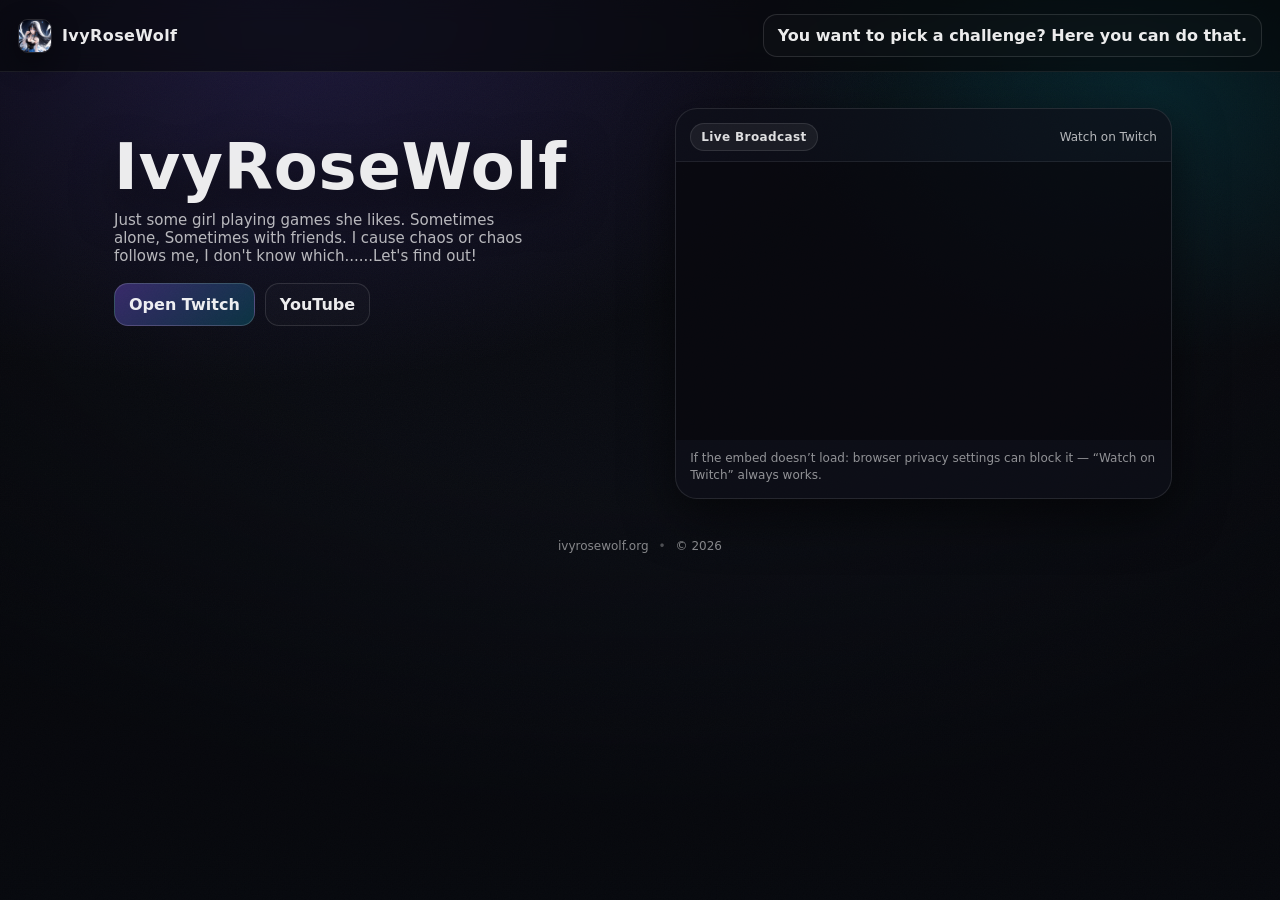
<file: index.html>
<!doctype html>
<html lang="en">
<head>
  <link rel="canonical" href="https://ivyrosewolf.org/">
  <meta charset="utf-8" />
  <meta name="viewport" content="width=device-width,initial-scale=1" />
  <meta name="description" content="IvyRoseWolf — stream + links" />
  <meta name="robots" content="index, follow" />

  <meta property="og:title" content="IvyRoseWolf" />
  <meta property="og:type" content="website" />
  <meta property="og:url" content="https://ivyrosewolf.org/" />
  <meta property="og:image" content="https://ivyrosewolf.org/assets/icons/ivy_logo.png" />

  <title>IvyRoseWolf</title>

  <link rel="icon" href="assets/icons/ivy_logo.png" />
  <link rel="stylesheet" href="./style.css" />
</head>

<body>
  <div class="bg">
    <div class="noise" aria-hidden="true"></div>
    <div class="vignette" aria-hidden="true"></div>
  </div>

  <header class="topbar">
    <a class="brand" href="/" aria-label="IvyRoseWolf home">
      <img class="brand__logo" src="assets/icons/ivy_logo.png" alt="IvyRoseWolf logo" />
      <span class="brand__text">IvyRoseWolf</span>
    </a>

    <a class="btn btn--ghost topbarChallengeBtn" href="/challenges/">
      You want to pick a challenge? Here you can do that.
    </a>
  </header>

  <main class="container">
    <section class="hero" id="live">
      <div class="hero__copy">
        <h1 class="title">IvyRoseWolf</h1>
        <p class="subtitle">Just some girl playing games she likes. Sometimes alone, Sometimes with friends. I cause chaos or chaos follows me, I don't know which......Let's find out!</p>

        <div class="cta">
          <a class="btn btn--primary" href="https://www.twitch.tv/ivy_rose_wolf" target="_blank" rel="noreferrer">Open Twitch</a>
          <a class="btn btn--ghost" href="https://www.youtube.com/channel/UCwQzS7hNbOVA6juaqU6e72A" target="_blank" rel="noreferrer">YouTube</a>
        </div>
      </div>

      <div class="hero__card">
        <div class="card__header">
          <span class="pill">Live Broadcast</span>
          <a class="card__link" href="https://www.twitch.tv/ivy_rose_wolf" target="_blank" rel="noreferrer">Watch on Twitch</a>
        </div>

        <div class="player">
          <iframe
            id="twitchEmbed"
            title="IvyRoseWolf Twitch Stream"
            allowfullscreen
            scrolling="no"
            frameborder="0"
            allow="autoplay; fullscreen"
          ></iframe>
        </div>

        <p class="card__note">
          If the embed doesn’t load: browser privacy settings can block it — “Watch on Twitch” always works.
        </p>
      </div>
    </section>

    <footer class="footer">
      <span>ivyrosewolf.org</span>
      <span class="dot">•</span>
      <span>© <span id="year"></span></span>
    </footer>
  </main>

  <script src="script.js"></script>
  <script>
    document.getElementById("year").textContent = new Date().getFullYear();
  </script>
</body>
</html>
</file>
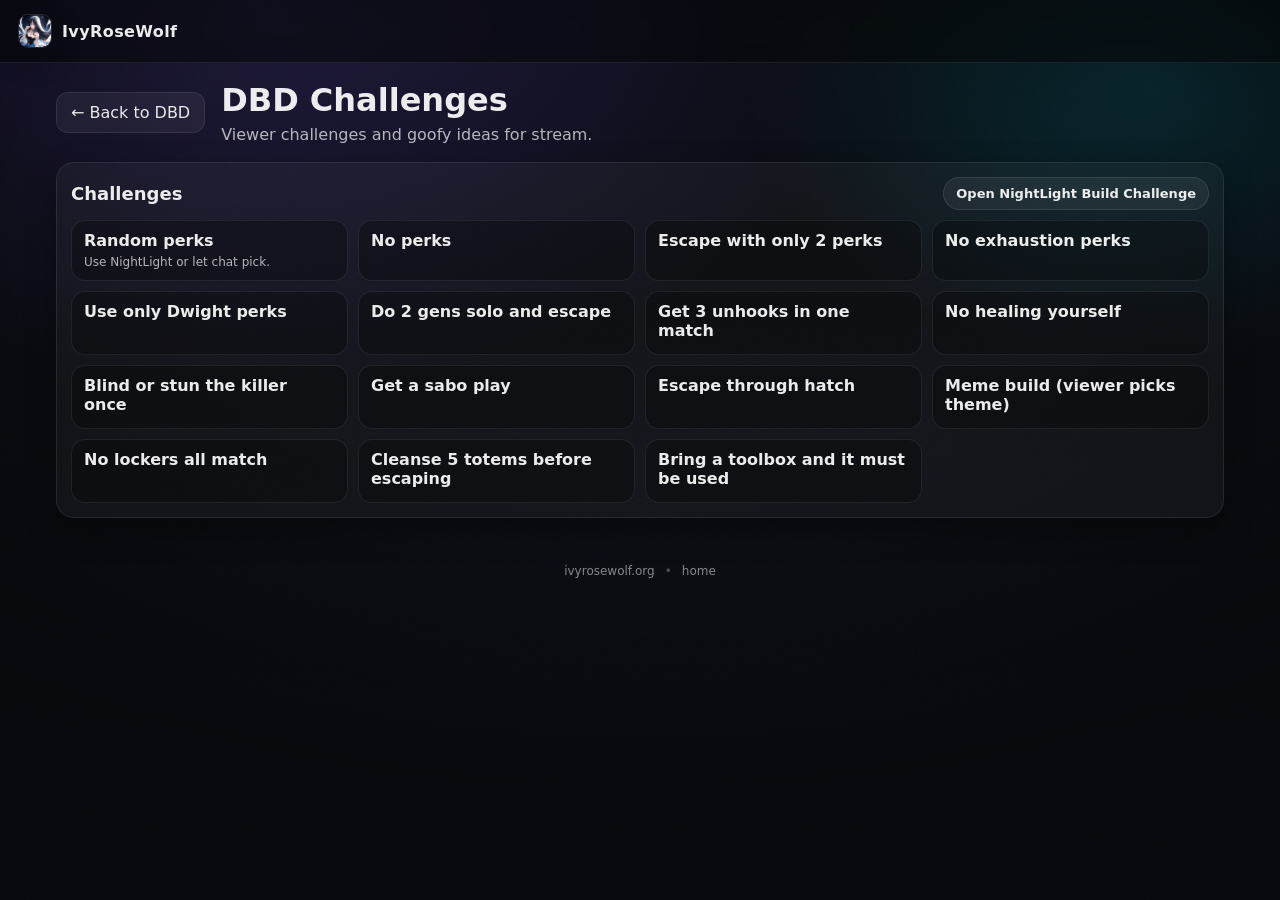
<file: challenges/index.html>
<!doctype html>
<html lang="en">
<head>
  <link rel="canonical" href="https://ivyrosewolf.org/challenges/">
  <meta charset="utf-8" />
  <meta name="viewport" content="width=device-width,initial-scale=1" />
  <title>IvyRoseWolf • DBD Challenges</title>
  <meta name="description" content="Dead by Daylight stream challenges for IvyRoseWolf." />

  <link rel="icon" href="../assets/icons/ivy_logo.png" />
  <link rel="stylesheet" href="../style.css" />
  <link rel="stylesheet" href="./style.css" />
</head>
<body>
  <div class="bg">
    <div class="noise" aria-hidden="true"></div>
    <div class="vignette" aria-hidden="true"></div>
  </div>

  <header class="topbar">
    <a class="brand" href="/" aria-label="Back to home">
      <img class="brand__logo" src="../assets/icons/ivy_logo.png" alt="IvyRoseWolf logo" />
      <span class="brand__text">IvyRoseWolf</span>
    </a>
  </header>

  <main class="pageWrap">
    <header class="topHeader">
      <a class="backBtn" href="../deadbydaylight/">← Back to DBD</a>

      <div class="titleWrap">
        <h1 class="pageTitle">DBD Challenges</h1>
        <p class="pageSub">Viewer challenges and goofy ideas for stream.</p>
      </div>
    </header>

    <section class="challengeSection" aria-label="DBD Challenges">
      <div class="challengeHeader">
        <h2 class="challengeTitle">Challenges</h2>

        <div class="challengeLinks">
          <a class="pillBtn" href="https://nightlight.gg/buildchallenge" target="_blank" rel="noopener">
            Open NightLight Build Challenge
          </a>
        </div>
      </div>

      <div id="challengeList" class="challengeList"></div>
    </section>

    <footer class="footer challengesFooter">
      <span>ivyrosewolf.org</span>
      <span class="dot">•</span>
      <span><a href="/" class="footerLink">home</a></span>
    </footer>
  </main>

  <script src="./script.js"></script>
</body>
</html>
</file>
<file: style.css>
:root{
  --bg0: #07080c;
  --bg1: #0c0f18;
  --card: rgba(14, 16, 26, .72);
  --border: rgba(255,255,255,.10);
  --text: rgba(255,255,255,.92);
  --muted: rgba(255,255,255,.70);
  --muted2: rgba(255,255,255,.55);
  --shadow: 0 16px 50px rgba(0,0,0,.55);

  --radius-lg: 22px;
  --radius-md: 16px;

  --focus: rgba(255,255,255,.25);
}

*{ box-sizing: border-box; }
html,body{ height: 100%; }
body{
  margin:0;
  color: var(--text);
  font-family: ui-sans-serif, system-ui, -apple-system, Segoe UI, Roboto, Arial, "Apple Color Emoji","Segoe UI Emoji";
  background: radial-gradient(1200px 700px at 20% 0%, rgba(120,90,255,.20), transparent 55%),
              radial-gradient(900px 600px at 90% 10%, rgba(0,220,255,.14), transparent 45%),
              linear-gradient(180deg, var(--bg0), var(--bg1));
  overflow-x: hidden;
}

a{ color: inherit; text-decoration: none; }
a:focus-visible, button:focus-visible{
  outline: 2px solid var(--focus);
  outline-offset: 3px;
  border-radius: 10px;
}

.bg{ position: fixed; inset: 0; pointer-events:none; z-index:-1; }
.noise{
  position:absolute; inset:-20%;
  background-image: url("data:image/svg+xml,%3Csvg xmlns='http://www.w3.org/2000/svg' width='260' height='260'%3E%3Cfilter id='n'%3E%3CfeTurbulence type='fractalNoise' baseFrequency='.85' numOctaves='3' stitchTiles='stitch'/%3E%3C/filter%3E%3Crect width='260' height='260' filter='url(%23n)' opacity='.55'/%3E%3C/svg%3E");
  opacity: .06;
  transform: rotate(2deg);
}
.vignette{
  position:absolute; inset:0;
  background: radial-gradient(80% 65% at 50% 25%, transparent 40%, rgba(0,0,0,.55) 100%);
  opacity: .8;
}

.topbar{
  position: sticky;
  top: 0;
  z-index: 5;
  display:flex;
  justify-content: space-between;
  align-items:center;
  padding: 14px 18px;
  background: rgba(6,7,10,.58);
  border-bottom: 1px solid rgba(255,255,255,.08);
  backdrop-filter: blur(10px);
  -webkit-backdrop-filter: blur(10px);
}

.brand{
  display:flex;
  align-items:center;
  gap: 10px;
  min-width: 0;
}
.brand__logo{
  width: 34px;
  height: 34px;
  border-radius: 10px;
  object-fit: cover;
  box-shadow: 0 10px 28px rgba(0,0,0,.45);
  border: 1px solid rgba(255,255,255,.12);
}
.brand__text{
  font-weight: 800;
  letter-spacing: .4px;
  white-space: nowrap;
}

.nav{ display:flex; gap: 10px; }
.nav__link{
  padding: 8px 10px;
  border-radius: 12px;
  color: var(--muted);
  border: 1px solid transparent;
}
.nav__link:hover{
  color: var(--text);
  border-color: rgba(255,255,255,.10);
  background: rgba(255,255,255,.04);
}

.container{
  max-width: 1100px;
  margin: 0 auto;
  padding: 24px 18px 46px;
}

.hero{
  display:grid;
  grid-template-columns: 1.05fr .95fr;
  gap: 18px;
  padding-top: 12px;
  align-items: start;
}

.hero__copy{
  padding: 26px 6px;
}

.title{
  font-size: clamp(40px, 6vw, 64px);
  margin: 0 0 10px;
  line-height: 1.05;
  letter-spacing: .8px;
  text-shadow: 0 18px 44px rgba(0,0,0,.65);
}

.subtitle{
  margin: 0 0 18px;
  color: var(--muted);
  max-width: 44ch;
  font-size: 15px;
}

.cta{
  display:flex;
  gap: 10px;
  flex-wrap: wrap;
  margin-top: 8px;
}

.btn{
  display:inline-flex;
  align-items:center;
  justify-content:center;
  padding: 11px 14px;
  border-radius: 14px;
  border: 1px solid rgba(255,255,255,.12);
  background: rgba(255,255,255,.04);
  color: var(--text);
  font-weight: 700;
  transition: transform .12s ease, background .12s ease, border-color .12s ease;
}
.btn:hover{
  transform: translateY(-1px);
  background: rgba(255,255,255,.06);
  border-color: rgba(255,255,255,.16);
}
.btn--primary{
  background: linear-gradient(135deg, rgba(135,95,255,.35), rgba(0,220,255,.18));
  border-color: rgba(255,255,255,.16);
}
.btn--ghost{
  background: rgba(255,255,255,.02);
}

.hero__card{
  border-radius: var(--radius-lg);
  background: var(--card);
  border: 1px solid var(--border);
  box-shadow: var(--shadow);
  overflow:hidden;
}

.card__header{
  display:flex;
  justify-content: space-between;
  align-items:center;
  padding: 14px 14px 10px;
  border-bottom: 1px solid rgba(255,255,255,.08);
}

.pill{
  font-size: 12px;
  font-weight: 800;
  letter-spacing: .4px;
  padding: 6px 10px;
  border-radius: 999px;
  background: rgba(255,255,255,.06);
  border: 1px solid rgba(255,255,255,.10);
  color: rgba(255,255,255,.86);
}

.card__link{
  font-size: 12px;
  color: var(--muted);
}
.card__link:hover{ color: var(--text); }

.player{
  position: relative;
  width: 100%;
  aspect-ratio: 16 / 9;
  background: rgba(0,0,0,.35);
}

.player iframe{
  position:absolute;
  inset: 0;
  width: 100%;
  height: 100%;
}

.card__note{
  margin: 0;
  padding: 10px 14px 14px;
  color: var(--muted2);
  font-size: 12px;
  line-height: 1.4;
}

.links{
  margin-top: 26px;
  padding-top: 8px;
}

.sectionTitle{
  margin: 0 0 12px;
  font-size: 18px;
  letter-spacing: .4px;
}

.linkGrid{
  display:grid;
  grid-template-columns: repeat(3, minmax(0, 1fr));
  gap: 12px;
}

.linkCard{
  border-radius: var(--radius-md);
  background: rgba(255,255,255,.04);
  border: 1px solid rgba(255,255,255,.10);
  padding: 14px 14px 13px;
  transition: transform .12s ease, background .12s ease, border-color .12s ease;
}
.linkCard:hover{
  transform: translateY(-1px);
  background: rgba(255,255,255,.06);
  border-color: rgba(255,255,255,.14);
}
.linkCard__title{
  font-weight: 850;
  letter-spacing: .3px;
  margin-bottom: 4px;
}
.linkCard__sub{
  color: var(--muted);
  font-size: 13px;
}

.footer{
  display:flex;
  justify-content:center;
  gap: 10px;
  align-items:center;
  color: rgba(255,255,255,.50);
  font-size: 12px;
  padding: 22px 0 0;
}
.dot{ opacity: .55; }

@media (max-width: 980px){
  .hero{ grid-template-columns: 1fr; }
  .hero__copy{ padding: 18px 2px 0; }
  .linkGrid{ grid-template-columns: 1fr; }
}
/* ===== Panels ===== */
.panelsWrap{
  margin-top: 18px;
  display:grid;
  grid-template-columns: repeat(3, minmax(0, 1fr));
  gap: 14px;
}

.panel{
  border-radius: var(--radius-lg);
  overflow:hidden;
  border: 1px solid var(--border);
  background: rgba(0,0,0,.22);
  box-shadow: 0 14px 44px rgba(0,0,0,.35);
  transition: transform .14s ease, border-color .14s ease, filter .14s ease;
}

.panel img{
  width: 100%;
  height: auto;
  display:block;
}

.panel:hover{
  transform: translateY(-2px);
  border-color: rgba(255,255,255,.20);
  filter: brightness(1.03);
}

/* ===== Content blocks ===== */
.content{
  margin-top: 18px;
  padding: 18px 18px;
  border-radius: var(--radius-lg);
  border: 1px solid rgba(255,255,255,.10);
  background: rgba(12, 14, 22, .45);
  box-shadow: 0 16px 50px rgba(0,0,0,.25);
}

.bodyText{
  margin: 0;
  color: var(--muted);
  line-height: 1.65;
  max-width: 78ch;
}

/* ===== FAQ ===== */
.qa{
  border-top: 1px solid rgba(255,255,255,.10);
  padding-top: 10px;
  margin-top: 10px;
}

.qa summary{
  cursor: pointer;
  color: rgba(255,255,255,.90);
  font-weight: 750;
  letter-spacing: .2px;
}

.qa p{
  margin: 8px 0 0;
  color: var(--muted);
  line-height: 1.6;
}

/* ===== Social buttons (under FAQ) ===== */
.socialRow{
  margin-top: 14px;
  display:flex;
  gap: 10px;
  flex-wrap: wrap;
}

.socialBtn{
  display:inline-flex;
  align-items:center;
  gap: 10px;
  padding: 10px 12px;
  border-radius: 14px;
  border: 1px solid rgba(255,255,255,.12);
  background: rgba(255,255,255,.04);
  color: rgba(255,255,255,.90);
  font-weight: 750;
  transition: transform .12s ease, background .12s ease, border-color .12s ease;
}

.socialBtn img{
  width: 18px;
  height: 18px;
  opacity: .92;
}

.socialBtn:hover{
  transform: translateY(-1px);
  background: rgba(255,255,255,.07);
  border-color: rgba(255,255,255,.18);
}

/* ===== Footer ===== */
.footer{
  margin-top: 22px;
  padding: 18px 0 8px;
  display:flex;
  justify-content:center;
  gap: 10px;
  align-items:center;
  color: rgba(255,255,255,.50);
  font-size: 12px;
}

/* ===== Responsive ===== */
@media (max-width: 980px){
  .panelsWrap{ grid-template-columns: 1fr; }
}
/* ===== Panel cards with text (Twitch panel style) ===== */
.panelsWrap{
  margin-top: 18px;
  display:grid;
  grid-template-columns: repeat(3, minmax(0, 1fr));
  gap: 14px;
}

.panelCard{
  display:flex;
  flex-direction: column;
  gap: 10px;
}

.panelCard--link{
  cursor: pointer;
}

.panelText{
  color: rgba(255,255,255,.82);
  font-size: 14px;
  line-height: 1.55;
  padding: 0 2px;
}

.panelText p{
  margin: 0 0 6px;
}

.panelText p:last-child{
  margin-bottom: 0;
}

.panelText--empty{
  min-height: 1px;
}

/* Make the topbar cleaner without nav */
.topbar{
  justify-content: flex-start;
}

/* Responsive */
@media (max-width: 980px){
  .panelsWrap{ grid-template-columns: 1fr; }
}
.topbarChallengeBtn{
  margin-left: auto;
  white-space: nowrap;
}

@media (max-width: 980px){
  .topbar{
    gap: 10px;
    flex-wrap: wrap;
  }

  .topbarChallengeBtn{
    margin-left: 0;
    width: 100%;
    justify-content: center;
    white-space: normal;
    text-align: center;
  }
}
</file>
<file: challenges/style.css>
.pageWrap{
  max-width: 1200px;
  margin: 0 auto;
  padding: 18px 16px 40px;
}

.topHeader{
  display:flex;
  align-items:center;
  gap:16px;
  margin-bottom:18px;
}

.backBtn{
  text-decoration:none;
  padding:10px 14px;
  border-radius: 12px;
  background: rgba(255,255,255,0.06);
  border: 1px solid rgba(255,255,255,0.08);
  color: rgba(255,255,255,0.9);
}

.titleWrap{ flex:1; }
.pageTitle{ margin:0; font-size:32px; }
.pageSub{ margin:6px 0 0; opacity:.75; }

.challengeSection{
  margin-bottom: 16px;
  padding: 14px;
  border-radius: 18px;
  background: rgba(255,255,255,0.04);
  border: 1px solid rgba(255,255,255,0.08);
  box-shadow: 0 12px 30px rgba(0,0,0,0.35);
}

.challengeHeader{
  display:flex;
  align-items:center;
  justify-content: space-between;
  gap: 12px;
  margin-bottom: 10px;
}

.challengeTitle{
  margin: 0;
  font-size: 18px;
}

.challengeList{
  display:grid;
  grid-template-columns: repeat(auto-fill, minmax(240px, 1fr));
  gap: 10px;
}

.challengeItem{
  padding: 10px 12px;
  border-radius: 14px;
  background: rgba(0,0,0,0.28);
  border: 1px solid rgba(255,255,255,0.08);
}

.challengeItem.disabled{
  opacity: .45;
  filter: grayscale(.2);
}

.challengeItem .name{
  font-weight: 700;
  margin-bottom: 4px;
}

.challengeItem .meta{
  font-size: 12px;
  opacity: .75;
  line-height: 1.35;
}

.challengeLinks{
  display:flex;
  gap:10px;
  justify-content:flex-end;
  flex-wrap:wrap;
}

.challengeLinks .pillBtn{
  padding: 8px 12px;
  border-radius: 999px;
  background: rgba(255,255,255,0.06);
  border: 1px solid rgba(255,255,255,0.10);
  text-decoration: none;
  color: rgba(255,255,255,0.92);
  font-weight: 700;
  font-size: 13px;
}

.challengeLinks .pillBtn:hover{
  background: rgba(255,255,255,0.10);
}

.challengesFooter{
  margin-top: 28px;
}

@media (max-width: 760px){
  .topHeader{
    flex-direction: column;
    align-items: flex-start;
  }

  .challengeHeader{
    flex-direction: column;
    align-items: flex-start;
  }
}
</file>
